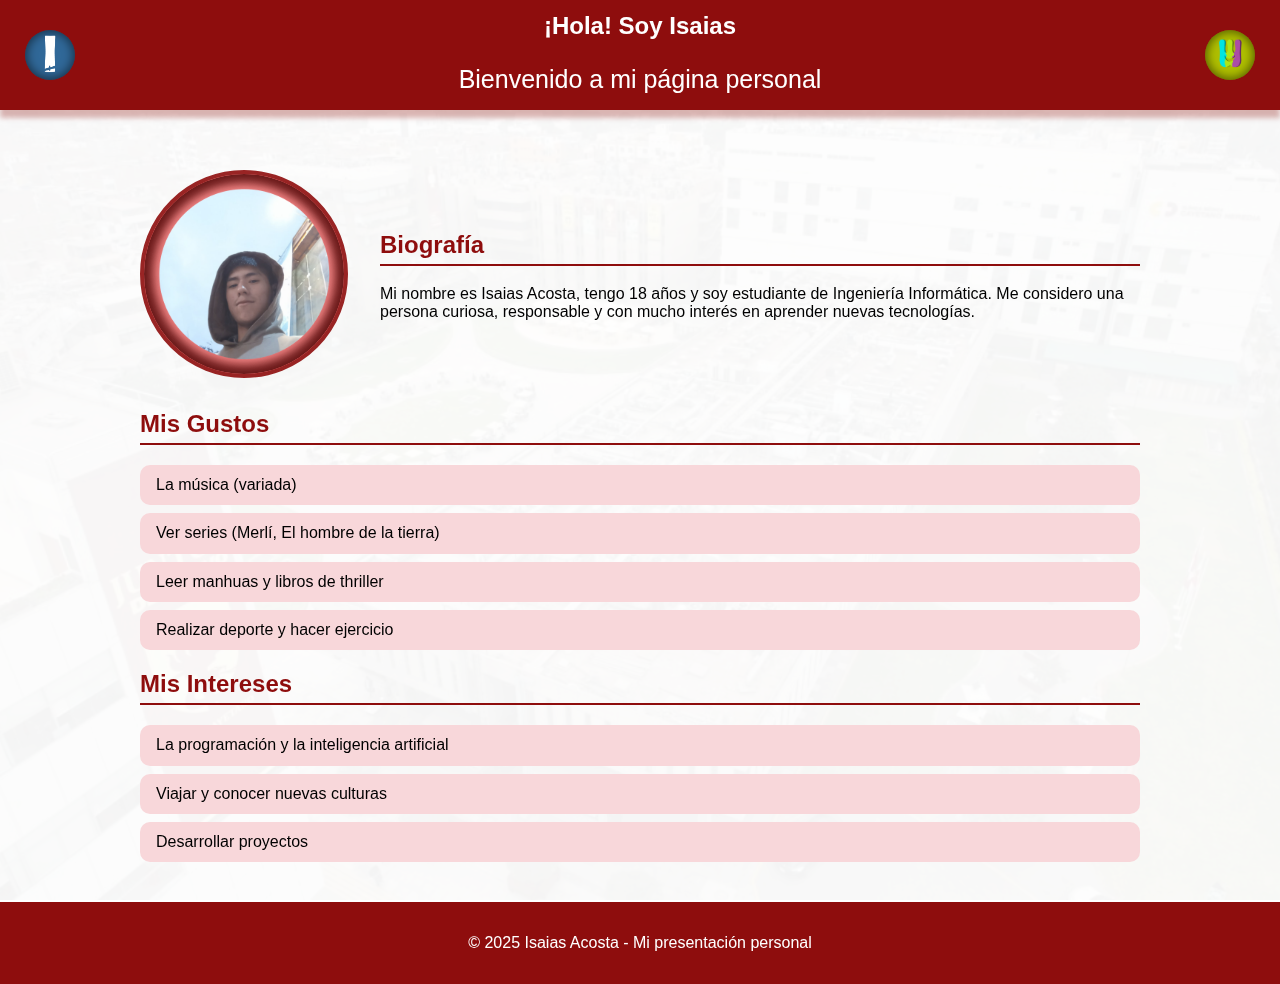
<file: Datos.html>
<!DOCTYPE html>
<html lang="es">
<head>
  <meta charset="UTF-8">
  <meta name="viewport" content="width=device-width, initial-scale=1.0">
  <title>Mi Presentación Personal</title>
  <link rel="stylesheet" href="CSS/Datos.css">
</head>
<body>
<div class="overlay"></div>
  <header>
    <div class="logo-container">
      <div class="circulo"></div>
      <a href="index.html"><img class="logo" src="img/logo.png" alt="logo de isaias"></a>
    </div>
    <div class="titulo">¡Hola! Soy Isaias
      <p>Bienvenido a mi página personal</p>
    </div>
    <div class="logo2-container">
      <div class="circulo2"></div>
      <a href="Datos.html"><img class="logo2" src="img/ICONO-2.png" alt="logo de isaias"></a>
    </div>
  </header>

  <!-- CONTENIDO PRINCIPAL -->
  <main class="container">
    <section class="perfil">
      <img src="img/perfil2.png" alt="Mi foto">
      <div class="bio">
        <h2>Biografía</h2>
        <p>
          Mi nombre es Isaias Acosta, tengo 18 años y soy estudiante de Ingeniería Informática.  
          Me considero una persona curiosa, responsable y con mucho interés en aprender nuevas tecnologías.
        </p>
      </div>
    </section>

    <section>
      <h2>Mis Gustos</h2>
      <ul>
        <li>La música (variada)</li>
        <li>Ver series (Merlí, El hombre de la tierra)</li>
        <li>Leer manhuas y libros de thriller</li>
        <li>Realizar deporte y hacer ejercicio</li>
      </ul>
    </section>

    <section>
      <h2>Mis Intereses</h2>
      <ul>
        <li>La programación y la inteligencia artificial</li>
        <li>Viajar y conocer nuevas culturas</li>
        <li>Desarrollar proyectos</li>
      </ul>
    </section>
  </main>

  <footer>
    <p>© 2025 Isaias Acosta - Mi presentación personal</p>
  </footer>

</body>
</html>
</file>
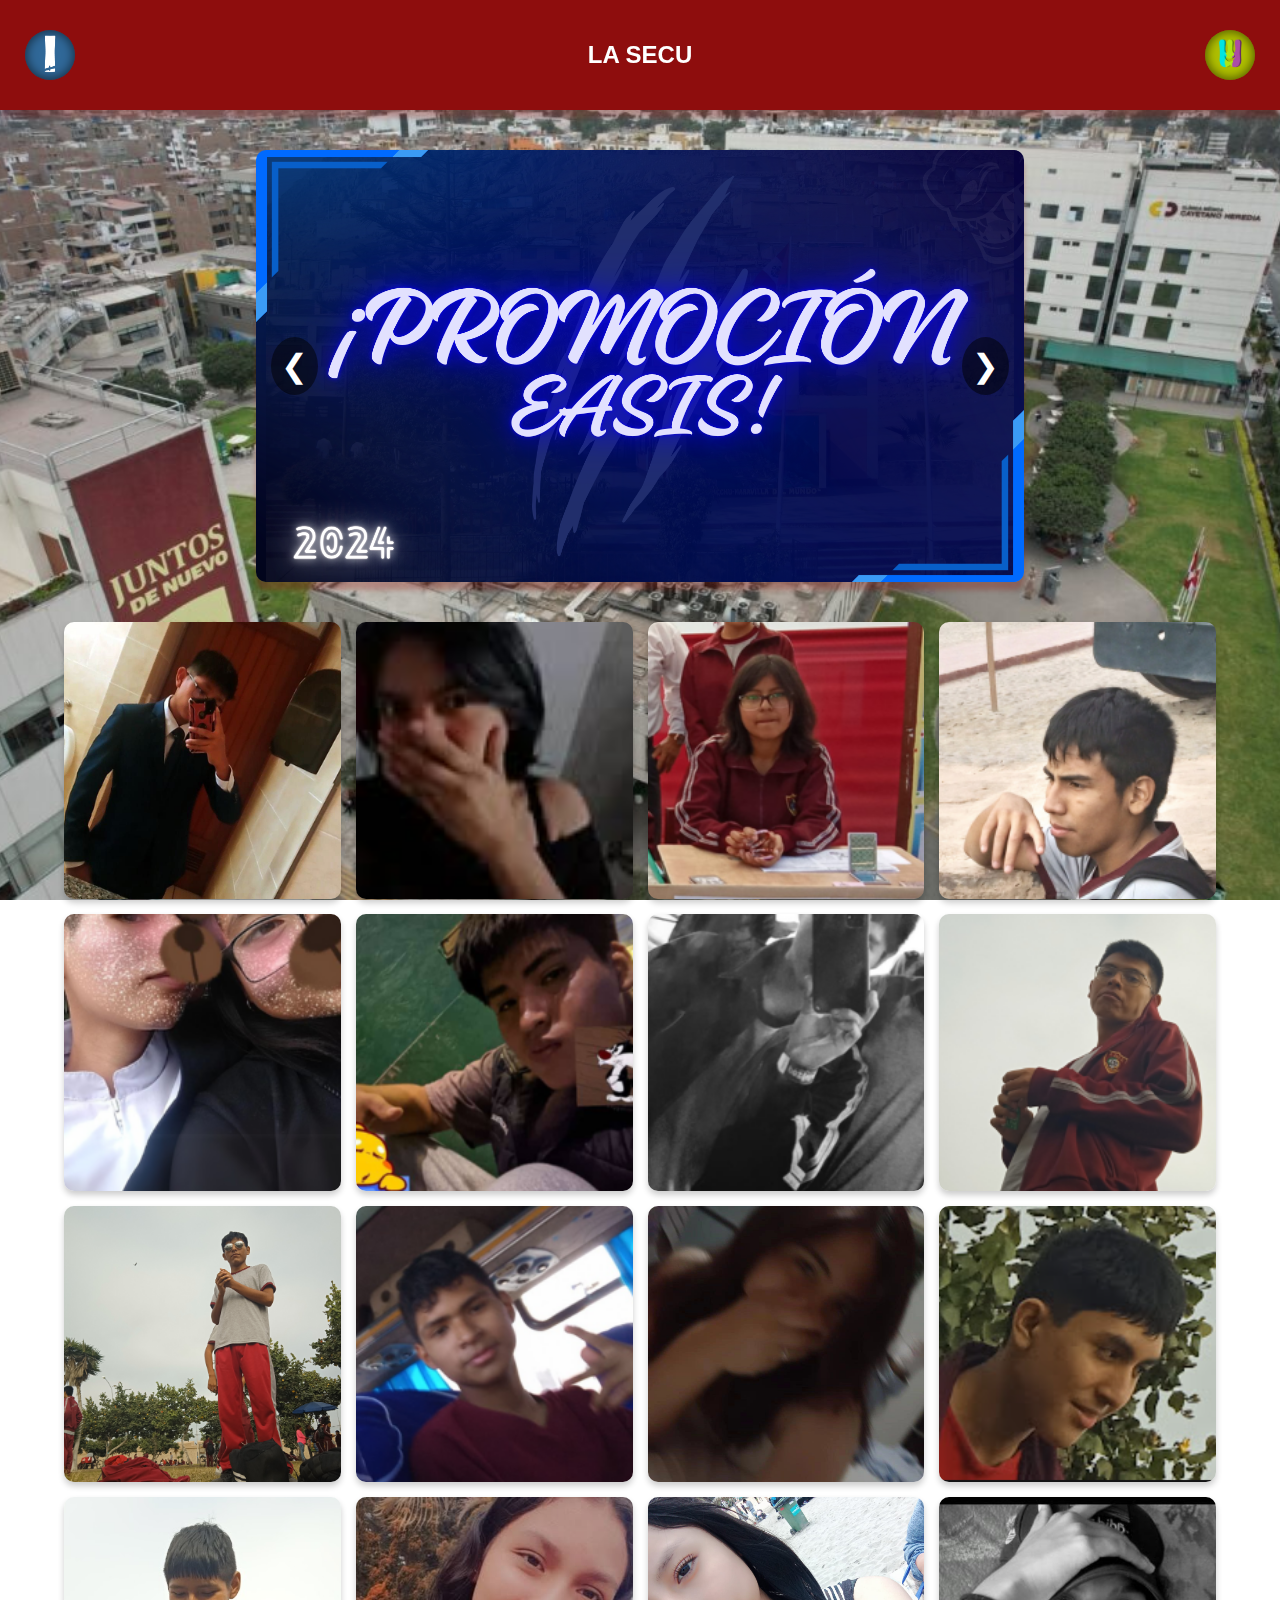
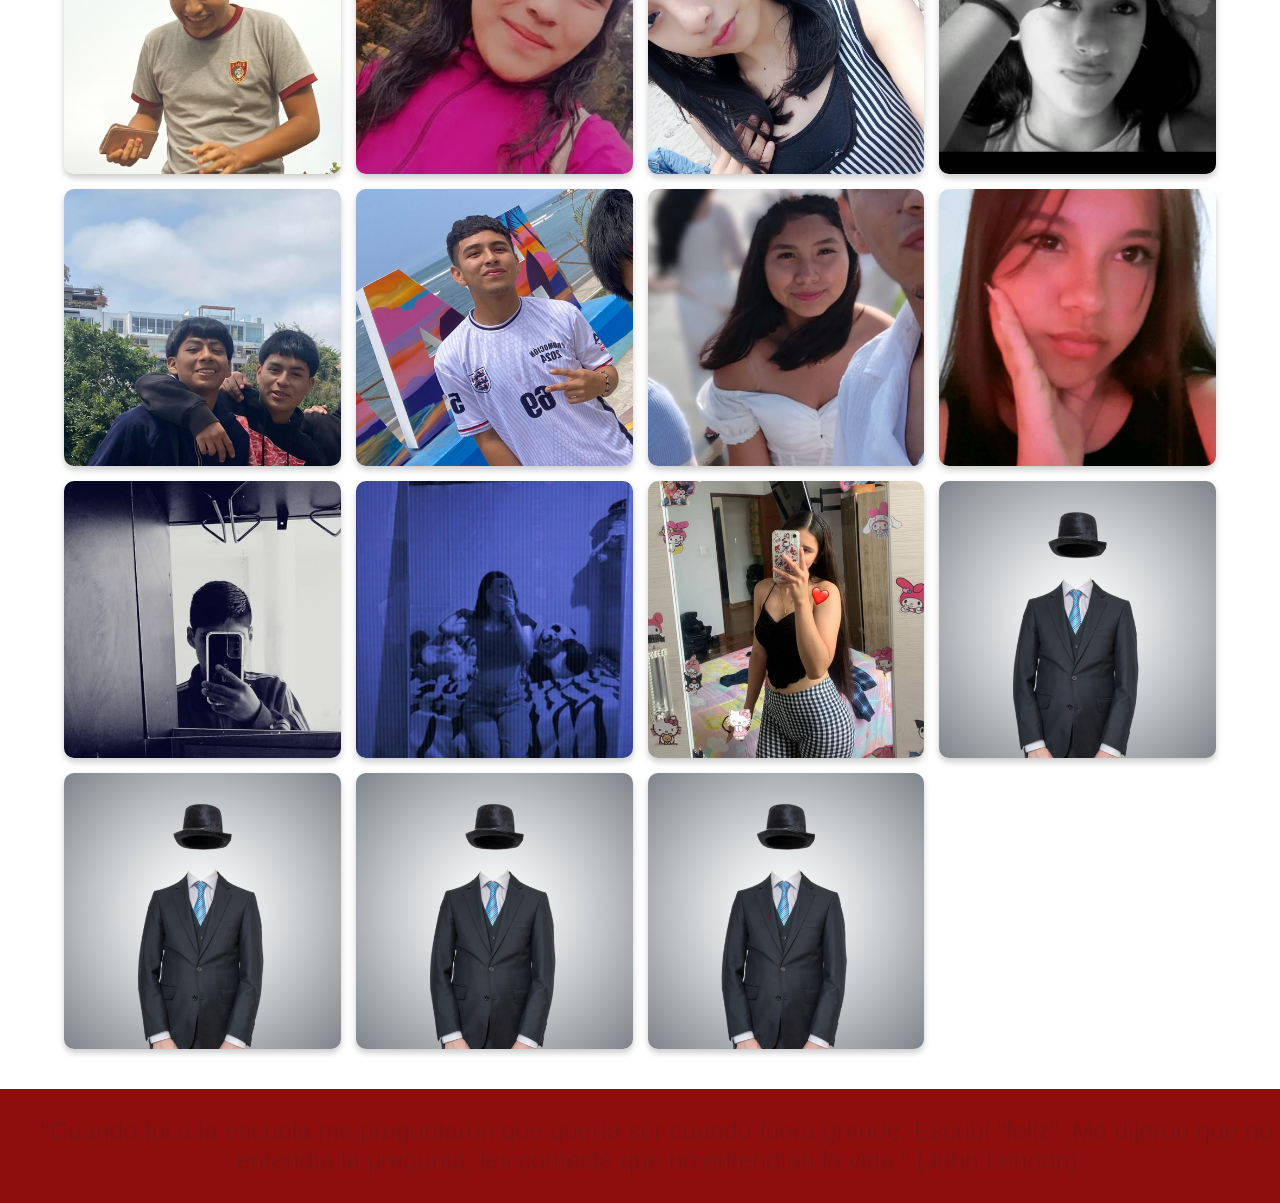
<file: Secundaria.html>
<!DOCTYPE html>
<html lang="es">
<head>
  <meta charset="UTF-8">
  <meta name="viewport" content="width=device-width, initial-scale=1.0">
  <title>Página Familia</title>
  <link rel="stylesheet" href="CSS/Secundaria.css">
</head>
<body>
  <!-- HEADER -->
  <header>
    <div class="logo-container">
      <div class="circulo"></div>
      <a href="principal.html"><img class="logo" src="img/logo.png" alt="logo de isaias" ></a>
    </div>
    <h1 class="titulo">LA SECU</h1>
    <div class="logo2-container">
    <div class="circulo2"></div>
    <a href="Datos.html"><img class="logo2" src="img/ICONO-2.png" alt="logo de isaias" ></a>
  </div>
  </header>

<!-- Carrusel -->
<div class="carousel-container">
  <div class="carousel-slide">
    <img src="img/B1 (1).png" alt="imagen 1">
    <img src="img/B1 (2).png" alt="imagen 2">
    <img src="img/B1 (3).png" alt="imagen 3">
    <img src="img/B1 (4).png" alt="imagen 4">
    <img src="img/B1 (5).png" alt="imagen 5">
    <img src="img/B1 (6).png" alt="imagen 5">
    <img src="img/B1 (7).png" alt="imagen 5">
    <img src="img/B1 (8).png" alt="imagen 5">
    <img src="img/B1 (9).png" alt="imagen 5">
    <img src="img/B1 (10).png" alt="imagen 5">
  </div>

  <!-- Botones -->
  <button class="prev">&#10094;</button>
  <button class="next">&#10095;</button>
</div>

<!-- Galería -->
<div class="gallery">
  <div class="gallery-item" data-name="AARON GUIDO
HUAMAN LOZA">
    <img src="img/aaron.jpg" alt="Persona 1">
  </div>
  <div class="gallery-item" data-name="ANTONELA JASMÍN
LIZA ">
    <img src="img/14.jpg" alt="Persona 2">
  </div>
  <div class="gallery-item" data-name="ARACELY GLORIA
MENDOZA T.">
    <img src="img/aracely.png" alt="Persona 3">
  </div>
  <div class="gallery-item" data-name="ARIEL ESTEBAN
TUANAMA ">
    <img src="img/ariel.png" alt="Persona 1">
  </div>
  <div class="gallery-item" data-name="CRYSTELL CIELO MULATILLO">
    <img src="img/jhon.cris.png" alt="Persona 2">
  </div>
  <div class="gallery-item" data-name="JOAQUÍN JOSHUA
SALGADO">
    <img src="img/joaquin.png" alt="Persona 3">
  </div>
  <div class="gallery-item" data-name="PAUL JUNIOR
CUADRADO ENERO">
    <img src="img/paul.png" alt="Persona 1">
  </div>
  <div class="gallery-item" data-name="PIERO ALEXANDER
TITO APAZA">
    <img src="img/piero.png" alt="Persona 2">
  </div>
  <div class="gallery-item" data-name="TONY RAPHAEL
CONDE">
    <img src="img/tony.jpg" alt="Persona 3">
  </div>
  <div class="gallery-item" data-name="JERSSON
QUISPE CORNEJO">
    <img src="img/QUISPE.png" alt="Persona 1">
  </div>
  <div class="gallery-item" data-name="FIORELLA VARGAS">
    <img src="img/s (1).png" alt="Persona 2">
  </div>
  <div class="gallery-item" data-name="GERARD ADRIANO
LLAXA ROCILLO">
    <img src="img/s (2).png" alt="Persona 3">
  </div>
  <div class="gallery-item" data-name="PEDRO SMIT HUAMANCHUMO">
    <img src="img/s (3).png" alt="Persona 3">
  </div>
  <div class="gallery-item" data-name="MILAGROS KELLY
TERRONES">
    <img src="img/s (4).png" alt="Persona 1">
  </div>
  <div class="gallery-item" data-name="MARIBEl VIRGINIA
FLORES INTI">
    <img src="img/s (5).png" alt="Persona 2">
  </div>
  <div class="gallery-item" data-name="ANA GABRIELA
MANDUJANO PEÑA">
    <img src="img/s (6).png" alt="Persona 3">
  </div>
  <div class="gallery-item" data-name="ALEJANDRO RAFAEL
ESPERILLA">
    <img src="img/s (7).png" alt="Persona 3">
  </div>
  <div class="gallery-item" data-name="LEONEL CRHISMAN
SIHUAS">
    <img src="img/s (8).png" alt="Persona 1">
  </div>
  <div class="gallery-item" data-name="SABRINA YULIZA
CARRILLO">
    <img src="img/s (9).png" alt="Persona 2">
  </div>
  <div class="gallery-item" data-name="CIELO DAYHANNA
VELÁSQUEZ">
    <img src="img/s (10).png" alt="Persona 3">
  </div>
  <div class="gallery-item" data-name="DAYRON YAREN
CRISTÓBAL">
    <img src="img/s (11).png" alt="Persona 3">
  </div>
   <div class="gallery-item" data-name="SHEYLA WENY
GONZALES ROJAS">
    <img src="img/s (12).jpg" alt="Persona 3">
  </div>
   <div class="gallery-item" data-name="YAMILHET KIMBERLY
SALAZAR">
    <img src="img/s (13).jpg" alt="Persona 3">
  </div>
  <div class="gallery-item" data-name="GERAR JESÚS
ACHO BOCANEGRA">
    <img src="img/F (10).png" alt="Persona 3">
  </div>
    <div class="gallery-item" data-name="YOMAIRA ARACELY
GUTIÉRREZ">
    <img src="img/F (10).png" alt="Persona 3">
  </div>
  <div class="gallery-item" data-name="ROSARIO VICTORIA
TICLIAHUANCA">
    <img src="img/F (10).png" alt="Persona 3">
  </div>
  <div class="gallery-item" data-name="MARIALENA
TITO CHIPANA">
    <img src="img/F (10).png" alt="Persona 3">
  </div>
  

  
  <!-- ... más items -->
</div>

<footer>
   <h2 class="mensaje">“Cuando fui a la escuela me preguntaron que quería ser cuando fuera grande. Escribí “feliz”. Me dijeron que no entendía la pregunta, les contesté que no entendían la vida.”
(John Lennon)</h2> 
</footer>
  <script src="js/script.js"></script>
</body>
</html>
</file>
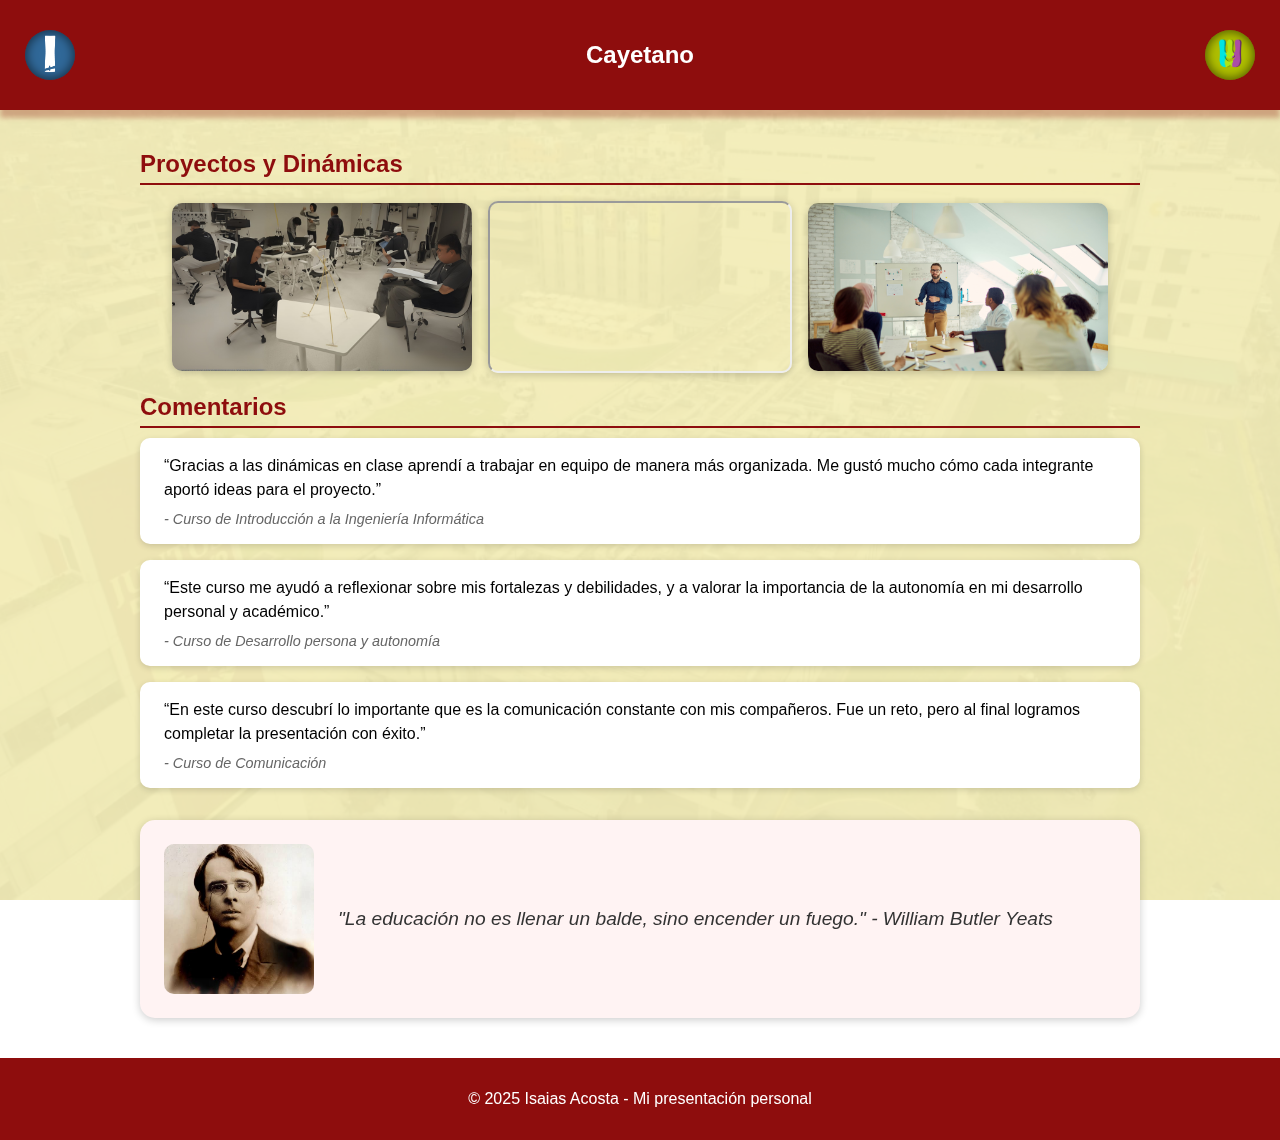
<file: universidad.html>
<!DOCTYPE html>
<html lang="es">
<head>
  <meta charset="UTF-8">
  <meta name="viewport" content="width=device-width, initial-scale=1.0">
  <title>Cayetano</title>
  <link rel="stylesheet" href="CSS/universidad.css">
</head>
<body>
<div class="overlay"></div>
  <header>
    <div class="logo-container">
      <div class="circulo"></div>
      <a href="index.html"><img class="logo" src="img/logo.png" alt="logo de isaias"></a>
    </div>
    <div class="titulo">Cayetano</div>
    <div class="logo2-container">
      <div class="circulo2"></div>
      <a href="Datos.html"><img class="logo2" src="img/ICONO-2.png" alt="logo de isaias"></a>
    </div>
  </header>

  <main class="container">

   

    <!-- Fotos de proyectos -->
    <section class="proyectos">
      <h2>Proyectos y Dinámicas</h2>
      <div class="galeria">
        <img src="img/proyect1.png" alt="Proyecto 1">
        <iframe class="video" src="https://drive.google.com/file/d/150oZj84-8p17ly2lcXRDeC19o-svuN66/preview" 
        allow="autoplay">
</iframe>
        <img src="img/proyect3.png" alt="Proyecto 3">
      </div>
    </section>
     <!-- Comentarios -->
    <section class="comentarios">
      <h2>Comentarios</h2>
      <div class="comentario-card">
        <p>
          “Gracias a las dinámicas en clase aprendí a trabajar en equipo de manera más organizada. 
          Me gustó mucho cómo cada integrante aportó ideas para el proyecto.”
        </p>
        <span>- Curso de Introducción a la Ingeniería Informática </span>
      </div>

      <div class="comentario-card">
        <p>
          “Este curso me ayudó a reflexionar sobre mis fortalezas y debilidades, 
      y a valorar la importancia de la autonomía en mi desarrollo personal y académico.”
        </p>
        <span>- Curso de Desarrollo persona y autonomía</span>
      </div>

      <div class="comentario-card">
        <p>
          “En este curso descubrí lo importante que es la comunicación constante con mis compañeros. 
          Fue un reto, pero al final logramos completar la presentación con éxito.”
        </p>
        <span>- Curso de Comunicación</span>
      </div>

      
    </section>
    <!-- Reflexión final -->
    <section class="reflexion">
      <img src="img/WILIAM.jpg" alt="Reflexión">
      <p>"La educación no es llenar un balde, sino encender un fuego." - William Butler Yeats</p>
    </section>
  </main>

  <footer>
    <p>© 2025 Isaias Acosta - Mi presentación personal</p>
  </footer>    
</body>
</html>
</file>
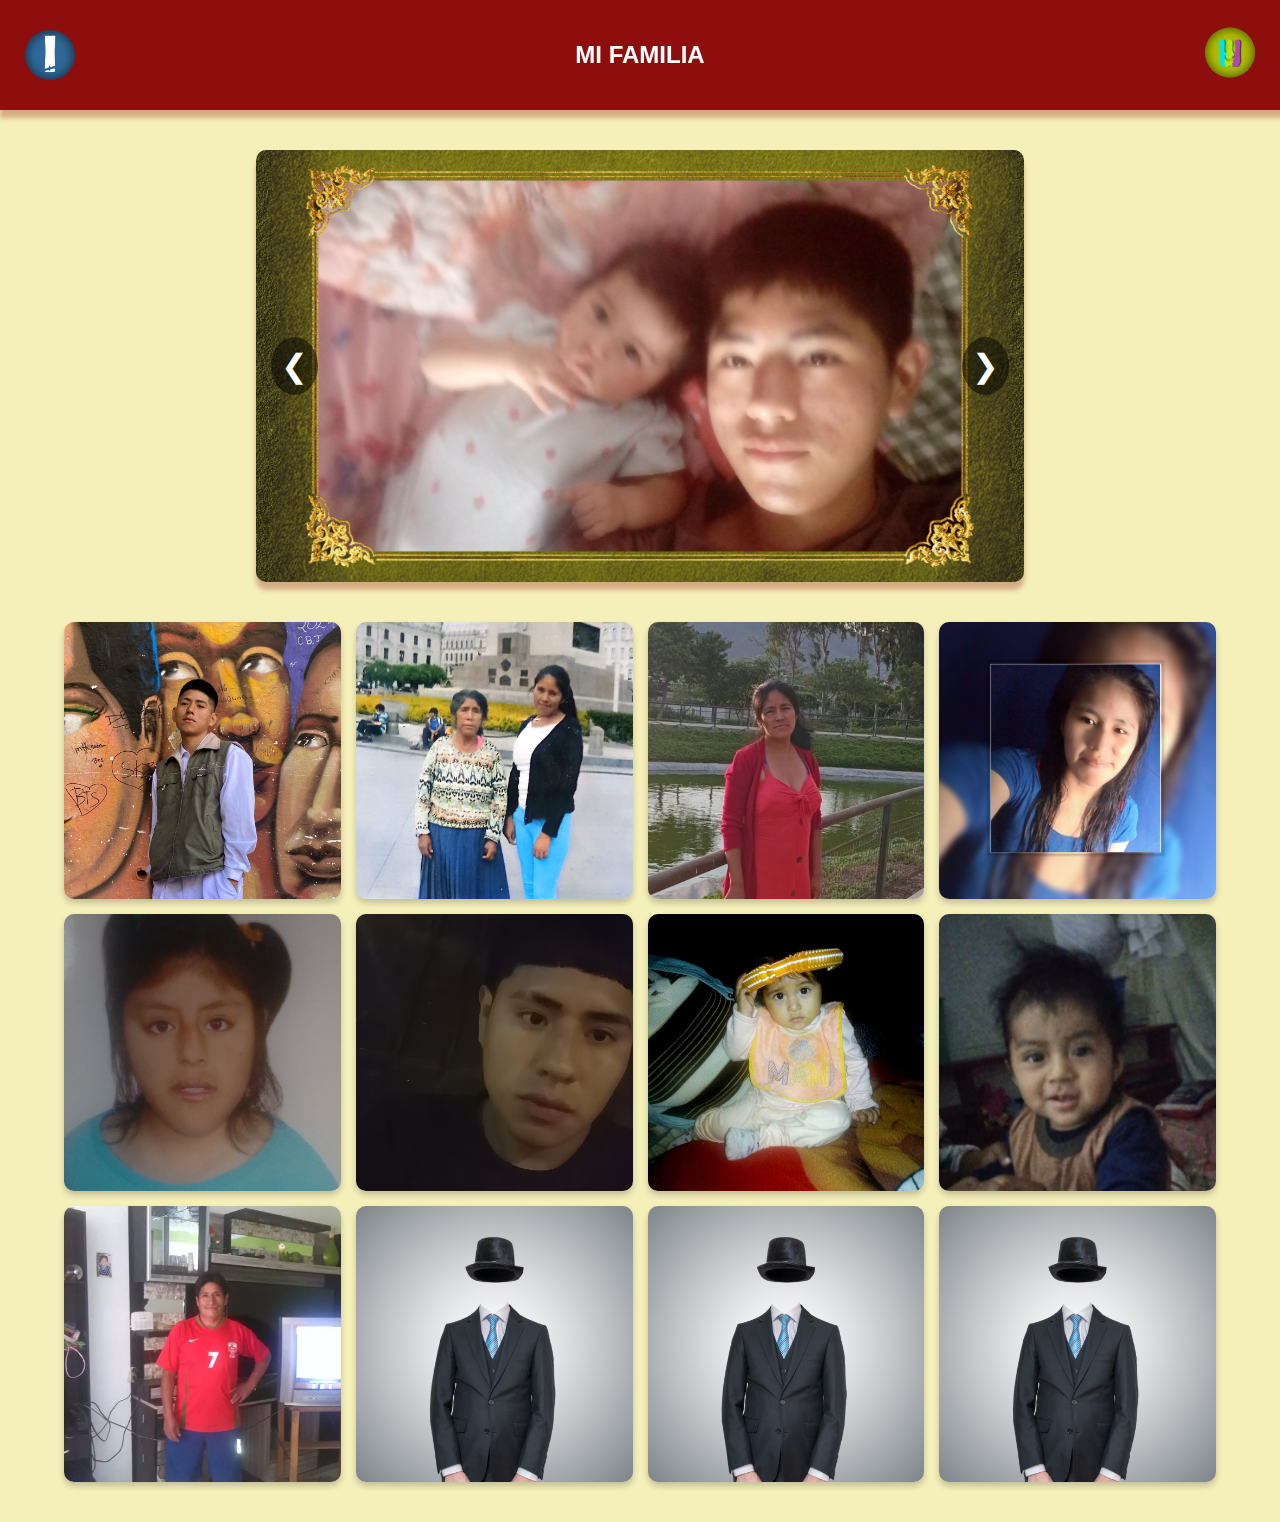
<file: yo.html>
<!DOCTYPE html>
<html lang="es">
<head>
  <meta charset="UTF-8">
  <meta name="viewport" content="width=device-width, initial-scale=1.0">
  <title>Página Familia</title>
  <link rel="stylesheet" href="CSS/yo.css">
</head>
<body>
  <!-- HEADER -->
  <header>
    <div class="logo-container">
      <div class="circulo"></div>
      <a href="index.html"><img class="logo" src="img/logo.png" alt="logo de isaias" ></a>
    </div>
    <h1 class="titulo">MI FAMILIA</h1>
    <div class="logo2-container">
    <div class="circulo2"></div>
    <a href="Datos.html"><img class="logo2" src="img/ICONO-2.png" alt="logo de isaias" ></a>
  </div>
  </header>

<!-- Carrusel -->
<div class="carousel-container">
  <div class="carousel-slide">
    <img src="img/1.png" alt="imagen 1">
    <img src="img/2.png" alt="imagen 2">
    <img src="img/3.png" alt="imagen 3">
    <img src="img/4.png" alt="imagen 4">
    <img src="img/5.png" alt="imagen 5">
  </div>

  <!-- Botones -->
  <button class="prev">&#10094;</button>
  <button class="next">&#10095;</button>
</div>

<!-- Galería -->
<div class="gallery">
  <div class="gallery-item" data-name="Yo Isa">
    <img src="img/F (1).png" alt="Yo Isa">
  </div>
  <div class="gallery-item" data-name="Mi mamá">
    <img src="img/F (2).png" alt="Mi mamá">
  </div>
  <div class="gallery-item" data-name="Mi hermana">
    <img src="img/F (3).png" alt="Mi hermana">
  </div>
  <div class="gallery-item" data-name="Mi hermana">
    <img src="img/F (4).png" alt="Mi hermana">
  </div>
  <div class="gallery-item" data-name="Mi hermana">
    <img src="img/F (5).png" alt="Mi hermana">
  </div>
  <div class="gallery-item" data-name="Mi hermano">
    <img src="img/F (6).png" alt="Mi hermano">
  </div>
  <div class="gallery-item" data-name="Mi sobrina">
    <img src="img/F (7).png" alt="Mi sobrina">
  </div>
  <div class="gallery-item" data-name="Mi sobrino">
    <img src="img/F (8).png" alt="Mi sobrino">
  </div>
  <div class="gallery-item" data-name="Mi progenitor">
    <img src="img/F (9).png" alt="Mi progenitor">
  </div>
  <div class="gallery-item" data-name="Persona">
    <img src="img/F (10).png" alt="Persona">
  </div>
  <div class="gallery-item" data-name="Persona">
    <img src="img/F (10).png" alt="Persona">
  </div>
  <div class="gallery-item" data-name="Persona">
    <img src="img/F (10).png" alt="Persona">
  </div>
  <!-- ... más items -->
</div>


  <script src="js/script.js"></script>
</body>
</html>
</file>
<file: CSS/Datos.css>
header {
  background-color: #8e0d0d;
  color: white;
  height: 110px;
  width: 100%;
  position: fixed;
  top: 0;
  left: 0;
  z-index: 1000;
  box-shadow: 0px 8px 5px rgba(135, 9, 0, 0.296);

  display: flex;
  align-items: center;
  justify-content: space-between;
  /* ❌ quita el padding horizontal global */
  padding: 0; 
}

/* 🔹 cada contenedor tendrá su propia separación de 20px */
.logo-container {
  margin-left: 20px;
}

.logo2-container {
  margin-right: 20px;
}

/* contenedores iguales */
.logo-container, .logo2-container {
  position: relative;
  display: flex;
  align-items: center;
  justify-content: center;
  width: 60px;
  height: 60px;
}

/* círculos centrados */
.circulo, .circulo2 {
  position: absolute;
  width: 50px;
  height: 50px;
  border-radius: 50%;
  box-shadow: inset 0px 0px 10px 2px rgba(0,0,0,0.5);
  top: 50%;
  left: 50%;
  transform: translate(-50%, -50%);
  z-index: 0;
}

.circulo { background-color: rgb(48, 104, 152); }
.circulo2 { background-color: rgb(175, 191, 0); }

/* logos sobre sus círculos */
.logo, .logo2 {
  position: relative;
  width: 50px;
  height: auto;
  z-index: 1;
}

/* título centrado */
.titulo {
  font-family: 'Lucida Sans', 'Lucida Sans Regular',
    'Lucida Grande', 'Lucida Sans Unicode', Geneva, Verdana, sans-serif;
  text-align: center;
  flex-grow: 1;
  font-size: 24px;
  font-weight: bold;
  margin: 0;
 padding-top: 20px;
}

.titulo p{
  font-size: 1rem; 
 font-family: Arial, Helvetica, sans-serif;
 font-weight: lighter;
 font-size: clamp(12px, 3.5vw, 25px); /* se adapta a pantallas */
}
/* === CONTENIDO === */
body {
  margin: 0;
  padding: 0;
  font-family: Arial, sans-serif;
   background: url("../img/fondo.jpg") no-repeat center center fixed;
  background-size: cover;
  position: relative;
}

body::-webkit-scrollbar {
  display: none;
}


.overlay {
  position: fixed;
  top: 0; left: 0;
  width: 100%; height: 100%;
  background: #fffffff4; /* 🔹 controlas qué tan oscuro */
  z-index: -1; /* queda detrás del contenido */
}

.container {
  width: 90%;
  max-width: 1000px;
  margin: 170px auto 40px auto; /* 🔹 espacio para que el header no tape */
}

/* Sección perfil */
.perfil {
  display: flex;
  align-items: center;
  gap: 2rem;
  flex-wrap: wrap;
  margin-bottom: 2rem;
 
}

.perfil img {
  width: 200px;
  height: 200px;
  border-radius: 50%;
  background-color: #ed5454cc;
  object-fit: cover;
  border: 4px solid #8e0d0d;
  box-shadow: inset 0px 0px 10px 9px rgb(91, 2, 2);
  opacity: 90%;
}

.bio {
  flex: 1;
}

h2 {
  color: #8e0d0d;
  border-bottom: 2px solid #8e0d0d;
  padding-bottom: 5px;
}

ul {
  list-style: none;
  padding: 0;
}

ul li {
  background: #f8d7da;
  margin: 0.5rem 0;
  padding: 0.7rem 1rem;
  border-radius: 10px;
}

/* Footer */
footer {
  text-align: center;
  padding: 1rem;
  background: #8e0d0d;
  color: white;
  margin-top: 2rem;
}
</file>
<file: CSS/Secundaria.css>
header {
  background-color: #8e0d0d;
  color: white;
  height: 110px;
  width: 100%;
  position: fixed;
  top: 0;
  left: 0;
  z-index: 1000;
  box-shadow: 0px 8px 5px rgba(135, 9, 0, 0.296);

  display: flex;
  align-items: center;
  justify-content: space-between;
  /* ❌ quita el padding horizontal global */
  padding: 0; 
}

/* 🔹 cada contenedor tendrá su propia separación de 20px */
.logo-container {
  margin-left: 20px;
}

.logo2-container {
  margin-right: 20px;
}

/* contenedores iguales */
.logo-container, .logo2-container {
  position: relative;
  display: flex;
  align-items: center;
  justify-content: center;
  width: 60px;
  height: 60px;
}

/* círculos centrados */
.circulo, .circulo2 {
  position: absolute;
  width: 50px;
  height: 50px;
  border-radius: 50%;
  box-shadow: inset 0px 0px 10px 2px rgba(0,0,0,0.5);
  top: 50%;
  left: 50%;
  transform: translate(-50%, -50%);
  z-index: 0;
}

.circulo { background-color: rgb(48, 104, 152); }
.circulo2 { background-color: rgb(175, 191, 0); }

/* logos sobre sus círculos */
.logo, .logo2 {
  position: relative;
  width: 50px;
  height: auto;
  z-index: 1;
}

/* título centrado */
.titulo {
  font-family: 'Lucida Sans', 'Lucida Sans Regular',
    'Lucida Grande', 'Lucida Sans Unicode', Geneva, Verdana, sans-serif;
  text-align: center;
  flex-grow: 1;
  font-size: 24px;
  font-weight: bold;
  margin: 0;
}



/* === BODY === */
body {
  margin: 0;
  font-family: Arial, sans-serif;
  background:  #f5efba;
  padding-top: 120px; /* espacio para el header */
   background: url("../img/fondo.jpg") no-repeat center center fixed;
  background-size: cover;
  position: relative;
}
.overlay {
  position: fixed;
  top: 0; left: 0;
  width: 100%; height: 100%;
  background: #f5efbaf0; /* 🔹 controlas qué tan oscuro */
  z-index: -1; /* queda detrás del contenido */
}

body::-webkit-scrollbar {
  display: none;
}

/* CARRUSEL */
.carousel-container {
  position: relative;
  width: 60%;
  max-width: 1000px;
  aspect-ratio: 16 / 9; 
  margin: 30px auto;
  overflow: hidden;
  border-radius: 10px;
   box-shadow: 0px 8px 5px rgba(135, 9, 0, 0.296);
}


.carousel-slide {
  display: flex;
  transition: transform 0.5s ease-in-out;
  height: 100%;
  
  
}

.carousel-slide img {
  width: 100%;
  height: 100%;
  object-fit: cover;
  flex-shrink: 0;
  
}

/* Botones */
.carousel-container button {
  position: absolute;
  top: 50%;
  transform: translateY(-50%);
  background: rgba(0, 0, 0, 0.5);
  border: none;
  color: white;
  font-size: 2rem;
  cursor: pointer;
  padding: 10px;
  border-radius: 50%;
  z-index: 10;
  transition: background 0.3s;
}

.carousel-container button:hover {
  background: rgba(0, 0, 0, 0.8);
}

.prev {
  left: 15px;
}

.next {
  right: 15px;
}

/* GALERÍA */
.gallery {
  display: grid;
  grid-template-columns: repeat(auto-fill, minmax(230px, 1fr));
  gap: 15px;
  width: 90%;
  max-width: 1200px;
  margin: 40px auto;
  background-color: rgba(240, 248, 255, 0);
}

.gallery-item {
  position: relative;
  overflow: hidden;
  border-radius: 10px;
  aspect-ratio: 1 / 1; /* 🔑 cuadrado adaptable */
  box-shadow: 0px 4px 6px rgba(0,0,0,0.2);
}

.gallery-item img {
  width: 100%;
  height: 100%;
  object-fit: cover; /* 🔑 imagen ajustada */
  display: block;
}

/* Efecto al pasar el mouse */
.gallery-item::after {
  content: attr(data-name);
  position: absolute;
  inset: 0;
  background: rgba(0, 0, 0, 0.5);
  color: white;
  font-size: 16px;
  font-weight: bold;
  display: flex;
  align-items: center;
  justify-content: center;
  opacity: 0;
  transition: opacity 0.3s ease;
}

.gallery-item:hover::after {
  opacity: 1;
}

/* 📱 Ajustes responsive */
@media (max-width: 600px) {
  .carousel-container {
    aspect-ratio: 4 / 3; /* más alto en pantallas pequeñas */
  }
  .gallery {
    grid-template-columns: repeat(auto-fill, minmax(120px, 1fr));
  }
}

/* Footer y texto mensaje */
.mensaje1{
  margin: 30px auto 3px auto;
  width: 80%;
  height: 100px;
  background-color: rgb(255, 220, 176);
  box-shadow: inset 0px 0px 10px 2px rgba(0, 0, 0, 0.5);
  border-radius: 10px;
  display: flex;
  justify-content: center;
  align-items: center;
}

.mensaje {
  margin: 12px;
  font-family: Impact, Haettenschweiler, 'Arial Narrow Bold', sans-serif;
  color: rgba(119, 23, 23, 0.755);
  font-size: clamp(12px, 3.5vw, 25px); /* se adapta a pantallas */
  text-align: center;
  font-weight: lighter;
}

/* Footer */
footer {
  text-align: center;
  padding: 1rem;
  background: #8e0d0d;
  color: white;
  margin-top: 2rem;
  width: 100%;
}
</file>
<file: CSS/universidad.css>
header {
  background-color: #8e0d0d;
  color: white;
  height: 110px;
  width: 100%;
  position: fixed;
  top: 0;
  left: 0;
  z-index: 1000;
  box-shadow: 0px 8px 5px rgba(135, 9, 0, 0.296);

  display: flex;
  align-items: center;
  justify-content: space-between;
  /* ❌ quita el padding horizontal global */
  padding: 0; 
}

/* 🔹 cada contenedor tendrá su propia separación de 20px */
.logo-container {
  margin-left: 20px;
}

.logo2-container {
  margin-right: 20px;
}

/* contenedores iguales */
.logo-container, .logo2-container {
  position: relative;
  display: flex;
  align-items: center;
  justify-content: center;
  width: 60px;
  height: 60px;
}

/* círculos centrados */
.circulo, .circulo2 {
  position: absolute;
  width: 50px;
  height: 50px;
  border-radius: 50%;
  box-shadow: inset 0px 0px 10px 2px rgba(0,0,0,0.5);
  top: 50%;
  left: 50%;
  transform: translate(-50%, -50%);
  z-index: 0;
}

.circulo { background-color: rgb(48, 104, 152); }
.circulo2 { background-color: rgb(175, 191, 0); }

/* logos sobre sus círculos */
.logo, .logo2 {
  position: relative;
  width: 50px;
  height: auto;
  z-index: 1;
}

/* título centrado */
.titulo {
  font-family: 'Lucida Sans', 'Lucida Sans Regular',
    'Lucida Grande', 'Lucida Sans Unicode', Geneva, Verdana, sans-serif;
  text-align: center;
  flex-grow: 1;
  font-size: 24px;
  font-weight: bold;
  margin: 0;
}



body {
  margin: 0;
  padding: 0;
  font-family: Arial, sans-serif;
   background: url("../img/fondo.jpg") no-repeat center center fixed;
  background-size: cover;
  position: relative;
}

body::-webkit-scrollbar {
  display: none;
}


.overlay {
  position: fixed;
  top: 0; left: 0;
  width: 100%; height: 100%;
  background: #f5efbaf0;; /* 🔹 controlas qué tan oscuro */
  z-index: -1; /* queda detrás del contenido */
}
/* === CONTENIDO === */
.container {
  width: 90%;
  max-width: 1000px;
  margin: 150px auto 40px auto; /* espacio por el header fijo */
}

h2 {
  color: #8e0d0d;
  margin-bottom: 10px;
  border-bottom: 2px solid #8e0d0d;
  padding-bottom: 5px;
}
/* Galería de proyectos */
.galeria {
  display: flex;
  gap: 1rem;
  flex-wrap: wrap;
  margin-top: 1rem;
  align-items: center;
  justify-content: center;
}
.galeria img {
  width: 30%;
  min-width: 200px;
  border-radius: 10px;
  box-shadow: 0 2px 8px rgba(0,0,0,0.2);
  object-fit: cover;
}

.video{
   width: 30%;
  min-width: 200px;
  border-radius: 10px;
  box-shadow: 0 2px 8px rgba(0,0,0,0.2);
  object-fit: cover;
  height: 168px;
}
/* Comentarios */
.comentarios {
  margin-bottom: 2rem;
}

.comentario-card {
  background: #fff;
  padding: 1rem 1.5rem;
  margin-bottom: 1rem;
  border-radius: 10px;
  box-shadow: 0 2px 6px rgba(0,0,0,0.15);
}

.comentario-card p {
  font-size: 1rem;
  line-height: 1.5;
  margin: 0 0 0.5rem 0;
}

.comentario-card span {
  font-size: 0.9rem;
  color: #666;
  font-style: italic;
}


/* Reflexión final */
.reflexion {
  display: flex;
  align-items: center;
  gap: 1.5rem;
  background: #fff3f3;
  padding: 1.5rem;
  border-radius: 15px;
  margin-top: 2rem;
  box-shadow: 0 2px 8px rgba(0,0,0,0.2);
}
.reflexion img {
  width: 150px;
  height: 150px;
  border-radius: 10px;
  object-fit: cover;
}
.reflexion p {
  font-size: 1.2rem;
  font-style: italic;
  color: #333;
}

/* Footer */
footer {
  text-align: center;
  padding: 1rem;
  background: #8e0d0d;
  color: white;
  margin-top: 2rem;
}
</file>
<file: CSS/yo.css>
header {
  background-color: #8e0d0d;
  color: white;
  height: 110px;
  width: 100%;
  position: fixed;
  top: 0;
  left: 0;
  z-index: 1000;
  box-shadow: 0px 8px 5px rgba(135, 9, 0, 0.296);

  display: flex;
  align-items: center;
  justify-content: space-between; /* ⬅️ logo a la izq, título en medio */
  padding: 0 20px;
}

/* contenedor para círculo + logo */
.logo-container {
  position: relative; /* importante para posicionar el círculo detrás */
  display: flex;
  align-items: center;
  justify-content: center;
  width: 60px;  /* tamaño fijo */
  height: 60px;
}

.circulo {
  position: absolute;  /* queda detrás del logo */
  width: 50px;
  height: 50px;
  background-color: rgb(48, 104, 152);
  border-radius: 50%;
  box-shadow: inset 0px 0px 10px 2px rgba(0, 0, 0, 0.5);
  top: 50%;
  left: 50%;
  transform: translate(-50%, -50%); /* centra el círculo */
  z-index: 0; /* debajo */
}

.logo {
  position: relative;
  width: 50px;
  height: auto;
  z-index: 1; /* encima del círculo */
}
.logo2-container {
  position: relative; /* importante para posicionar el círculo detrás */
  display: flex;
  align-items: center;
  justify-content: center;
  width: 60px;  /* tamaño fijo */
  height: 60px;
  padding-right: 40px;
}
.circulo2 {
  position: absolute;  /* queda detrás del logo */
  width: 50px;
  height: 50px;
  background-color: rgb(175, 191, 0);
  border-radius: 50%;
  box-shadow: inset 0px 0px 10px 2px rgba(0, 0, 0, 0.5);
  top: 50%;
  left: 30%;
  transform: translate(-50%, -55%); /* centra el círculo */
  z-index: 0; /* debajo */
}


.logo2 {
  position: relative;
  width: 50px;
  height: auto;
  z-index: 1; /* encima del círculo */
}
.titulo {
  font-family: 'Lucida Sans', 'Lucida Sans Regular',
    'Lucida Grande', 'Lucida Sans Unicode', Geneva, Verdana, sans-serif;
  text-align: center;
  flex-grow: 1;
  font-size: 24px;  
   font-weight: bold;
}


/* === BODY === */
body {
  margin: 0;
  font-family: Arial, sans-serif;
  background: #f5efba;
  padding-top: 120px; /* espacio para el header */
}

body::-webkit-scrollbar {
  display: none;
}

/* CARRUSEL */
.carousel-container {
  position: relative;
  width: 60%;
  max-width: 1000px;
  aspect-ratio: 16 / 9; 
  margin: 30px auto;
  overflow: hidden;
  border-radius: 10px;
   box-shadow: 0px 8px 5px rgba(135, 9, 0, 0.296);
}


.carousel-slide {
  display: flex;
  transition: transform 0.5s ease-in-out;
  height: 100%;
}

.carousel-slide img {
  width: 100%;
  height: 100%;
  object-fit: cover;
  flex-shrink: 0;
}

/* Botones */
.carousel-container button {
  position: absolute;
  top: 50%;
  transform: translateY(-50%);
  background: rgba(0, 0, 0, 0.5);
  border: none;
  color: white;
  font-size: 2rem;
  cursor: pointer;
  padding: 10px;
  border-radius: 50%;
  z-index: 10;
  transition: background 0.3s;
}

.carousel-container button:hover {
  background: rgba(0, 0, 0, 0.8);
}

.prev {
  left: 15px;
}

.next {
  right: 15px;
}

/* GALERÍA */
.gallery {
  display: grid;
  grid-template-columns: repeat(auto-fill, minmax(230px, 1fr));
  gap: 15px;
  width: 90%;
  max-width: 1200px;
  margin: 40px auto;
}

.gallery-item {
  position: relative;
  overflow: hidden;
  border-radius: 10px;
  aspect-ratio: 1 / 1; /* 🔑 cuadrado adaptable */
  box-shadow: 0px 4px 6px rgba(0,0,0,0.2);
}

.gallery-item img {
  width: 100%;
  height: 100%;
  object-fit: cover; /* 🔑 imagen ajustada */
  display: block;
}

/* Efecto al pasar el mouse */
.gallery-item::after {
  content: attr(data-name);
  position: absolute;
  inset: 0;
  background: rgba(0, 0, 0, 0.5);
  color: white;
  font-size: 16px;
  font-weight: bold;
  display: flex;
  align-items: center;
  justify-content: center;
  opacity: 0;
  transition: opacity 0.3s ease;
}

.gallery-item:hover::after {
  opacity: 1;
}

/* 📱 Ajustes responsive */
@media (max-width: 600px) {
  .carousel-container {
    aspect-ratio: 4 / 3; /* más alto en pantallas pequeñas */
  }
  .gallery {
    grid-template-columns: repeat(auto-fill, minmax(120px, 1fr));
  }
}
</file>
